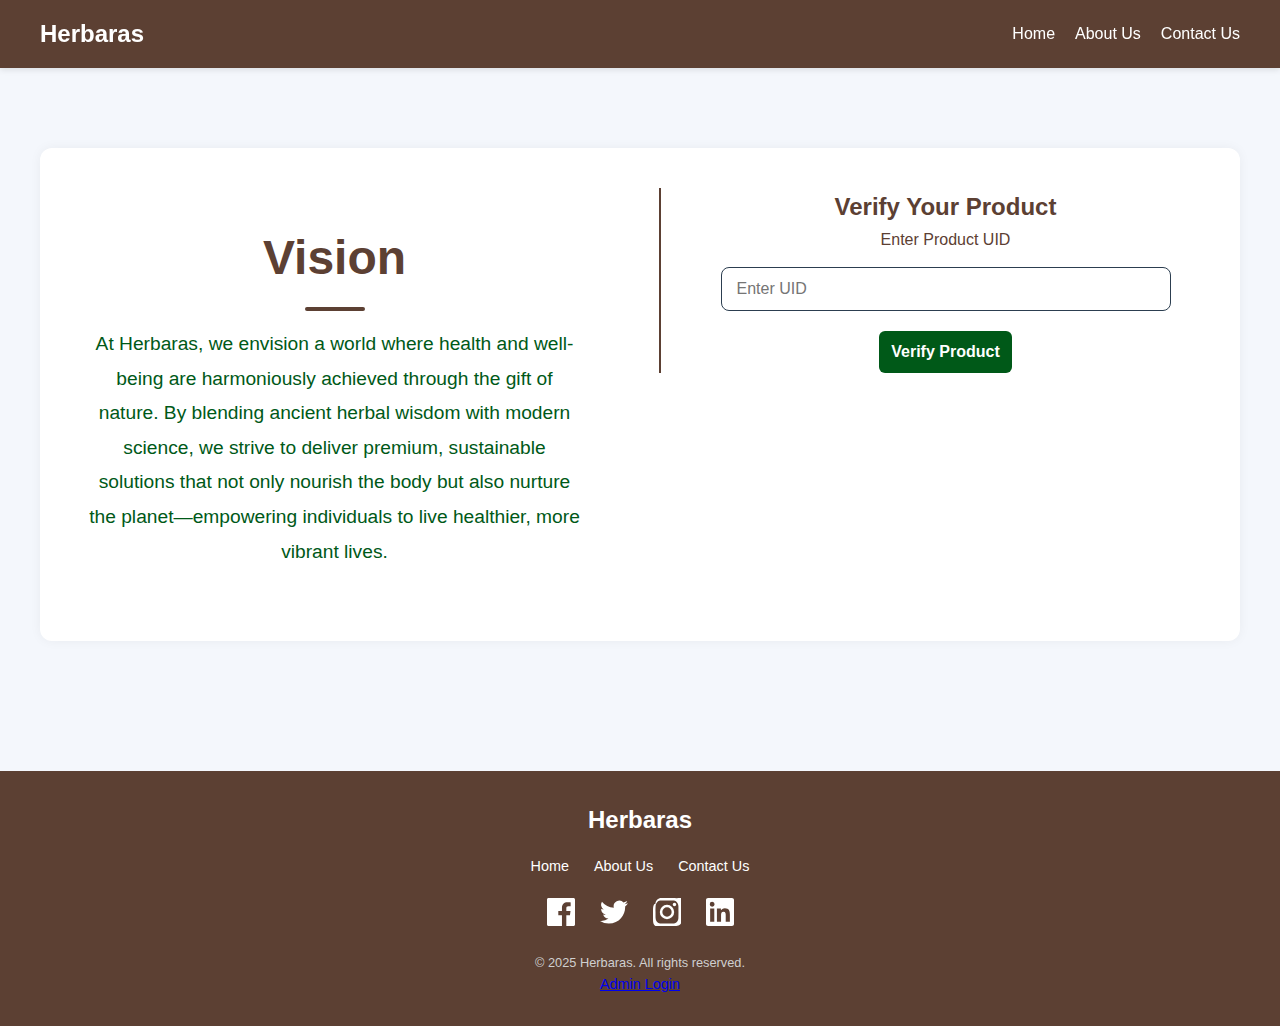
<file: index.html>
<!DOCTYPE html>
<html lang="en">
  <head>
    <meta charset="UTF-8" />
    <meta name="viewport" content="width=device-width, initial-scale=1.0" />
    <title>Herbaras - Product Authentication</title>
    <link rel="stylesheet" href="css/styles.css" />
  </head>

  <body>
    <!-- Navbar -->
    <nav class="navbar">
      <div class="navbar-container">
        <div class="navbar-brand">Herbaras</div>

        <div class="hamburger" id="hamburger">
          <span></span>
          <span></span>
          <span></span>
        </div>

        <ul class="navbar-links" id="navbarLinks">
          <li><a href="index.html">Home</a></li>
          <li><a href="about.html" >About Us</a></li>
          <li><a href="contact.html">Contact Us</a></li>
        </ul>
      </div>
    </nav>

    <!-- Main Section -->
    <section class="main-section">
      <div class="container two-column">
        <!-- Left Column: Vision -->
        <div class="left-column">
          <h1 class="vision-heading">Vision</h1>
          <p class="vision-text">
            At Herbaras, we envision a world where health and well-being are
            harmoniously achieved through the gift of nature. By blending
            ancient herbal wisdom with modern science, we strive to deliver
            premium, sustainable solutions that not only nourish the body but
            also nurture the planet—empowering individuals to live healthier,
            more vibrant lives.
          </p>
        </div>

        <!-- Right Column: Verification Form -->
        <div class="right-column">
          <h2>Verify Your Product</h2>
          <form id="verification-form">
            <div class="form-group">
              <label for="uid">Enter Product UID</label>
              <input
                type="text"
                id="uid"
                name="uid"
                placeholder="Enter UID"
                required
              />
            </div>
            <div class="verify-button-wrapper">
              <button type="submit" class="btn btn-primary">
                Verify Product
              </button>
            </div>
          </form>

          <!-- Success Result -->
          <div id="result-container" class="hidden">
            <div id="result-success" class="result-box success hidden">
              <div class="icon" style="font-size: 48px">✅</div>
              <h3>Authentic Product</h3>
              <div class="product-details">
                <p>
                  <strong>Product Name:</strong> <span id="product-name"></span>
                </p>
                <p><strong>UID:</strong> <span id="product-uid"></span></p>
                <p>
                  <strong>Description:</strong>
                  <span id="product-description"></span>
                </p>
              </div>
            </div>

            <!-- Error Result -->
            <div id="result-error" class="result-box error hidden">
              <div class="icon">❌</div>
              <h3>Invalid UID</h3>
            </div>
          </div>
        </div>
      </div>
    </section>

    <!-- Footer -->
    <footer class="footer">
      <div class="footer-container">
        <div class="footer-brand">Herbaras</div>
        <ul class="footer-links">
          <li><a href="index.html">Home</a></li>
          <li><a href="about.html">About Us</a></li>
          <li><a href="contact.html">Contact Us</a></li>
        </ul>
        <div class="footer-socials">
          <!-- Facebook -->
          <a
            href="https://facebook.com/yourpage"
            target="_blank"
            aria-label="Facebook"
            rel="noopener noreferrer"
          >
            <svg
              xmlns="http://www.w3.org/2000/svg"
              width="24"
              height="24"
              fill="#ffffff"
              viewBox="0 0 24 24"
            >
              <path
                d="M22.675 0h-21.35C.59 0 0 .593 0 1.326v21.348C0 23.406.59 24 1.325 24h11.494v-9.294H9.691v-3.622h3.128V8.413c0-3.1 1.894-4.788 4.66-4.788 1.325 0 2.466.099 2.797.143v3.24l-1.918.001c-1.504 0-1.795.715-1.795 1.763v2.313h3.588l-.467 3.622h-3.121V24h6.116C23.406 24 24 23.406 24 22.674V1.326C24 .593 23.406 0 22.675 0z"
              />
            </svg>
          </a>

          <!-- Twitter -->
          <a
            href="https://twitter.com/yourpage"
            target="_blank"
            aria-label="Twitter"
            rel="noopener noreferrer"
          >
            <svg
              xmlns="http://www.w3.org/2000/svg"
              width="24"
              height="24"
              fill="#ffffff"
              viewBox="0 0 24 24"
            >
              <path
                d="M24 4.557a9.83 9.83 0 01-2.828.775 4.932 4.932 0 002.165-2.724 9.864 9.864 0 01-3.127 1.196 4.916 4.916 0 00-8.37 4.482A13.94 13.94 0 011.671 3.149 4.916 4.916 0 003.195 9.86a4.9 4.9 0 01-2.228-.616v.062a4.917 4.917 0 003.946 4.814 4.903 4.903 0 01-2.224.084 4.919 4.919 0 004.588 3.417 9.865 9.865 0 01-6.102 2.105c-.396 0-.787-.023-1.17-.069a13.945 13.945 0 007.557 2.212c9.054 0 14.001-7.502 14.001-14.002 0-.213-.005-.425-.014-.636A10.012 10.012 0 0024 4.557z"
              />
            </svg>
          </a>

          <!-- Instagram -->
          <a
            href="https://instagram.com/yourpage"
            target="_blank"
            aria-label="Instagram"
            rel="noopener noreferrer"
          >
            <svg
              xmlns="http://www.w3.org/2000/svg"
              width="24"
              height="24"
              fill="#ffffff"
              viewBox="0 0 24 24"
            >
              <path
                d="M12 2.163c3.204 0 3.584.012 4.85.07 1.366.062 2.633.345 3.608 1.32.974.974 1.257 2.242 1.32 3.608.058 1.266.069 1.645.069 4.85s-.012 3.584-.07 4.85c-.062 1.366-.345 2.633-1.32 3.608-.974.975-2.242 1.257-3.608 1.32-1.266.058-1.645.069-4.85.069s-3.584-.012-4.85-.07c-1.366-.062-2.633-.345-3.608-1.32-.975-.974-1.257-2.242-1.32-3.608C2.175 15.647 2.163 15.268 2.163 12s.012-3.584.07-4.85c.062-1.366.345-2.633 1.32-3.608C4.527 2.578 5.795 2.295 7.16 2.233 8.426 2.175 8.805 2.163 12 2.163zm0-2.163C8.736 0 8.332.012 7.052.07 5.77.127 4.562.438 3.508 1.491 2.455 2.545 2.144 3.753 2.086 5.035.012 5.237 0 8.736 0 12c0 3.264.012 6.763.07 7.945.058 1.282.37 2.49 1.423 3.543 1.054 1.054 2.262 1.365 3.544 1.423C8.332 23.988 8.736 24 12 24c3.264 0 6.763-.012 7.945-.07 1.282-.058 2.49-.37 3.543-1.423 1.054-1.053 1.365-2.261 1.423-3.543.058-1.282.07-4.681.07-7.945 0-3.264-.012-6.763-.07-7.945-.058-1.282-.37-2.49-1.423-3.543C20.49.438 19.282.127 18 .07 16.718.012 16.314 0 12 0z"
              />
              <path
                d="M12 5.838a6.162 6.162 0 100 12.324 6.162 6.162 0 000-12.324zm0 10.162a3.999 3.999 0 110-7.998 3.999 3.999 0 010 7.998z"
              />
              <circle cx="18.406" cy="5.594" r="1.44" />
            </svg>
          </a>

          <!-- LinkedIn -->
          <a
            href="https://linkedin.com/yourpage"
            target="_blank"
            aria-label="LinkedIn"
            rel="noopener noreferrer"
          >
            <svg
              xmlns="http://www.w3.org/2000/svg"
              width="24"
              height="24"
              fill="#ffffff"
              viewBox="0 0 24 24"
            >
              <path
                d="M20.447 20.452h-3.554v-5.569c0-1.327-.026-3.037-1.851-3.037-1.851 0-2.134 1.445-2.134 2.938v5.668H9.358V9h3.414v1.561h.047c.476-.9 1.637-1.85 3.37-1.85 3.605 0 4.271 2.373 4.271 5.455v6.286zM5.337 7.433a2.07 2.07 0 110-4.139 2.07 2.07 0 010 4.139zm1.777 13.019H3.56V9h3.554v11.452zM22.225 0H1.771C.792 0 0 .774 0 1.726v20.547C0 23.227.792 24 1.771 24h20.451C23.2 24 24 23.227 24 22.274V1.726C24 .774 23.2 0 22.225 0z"
              />
            </svg>
          </a>
        </div>
        <p class="footer-copy">&copy; 2025 Herbaras. All rights reserved.</p>
        <a href="admin/login.php" class="admin-link">Admin Login</a>
      </div>
    </footer>

    <script src="js/script.js"></script>
  </body>
</html>
</file>
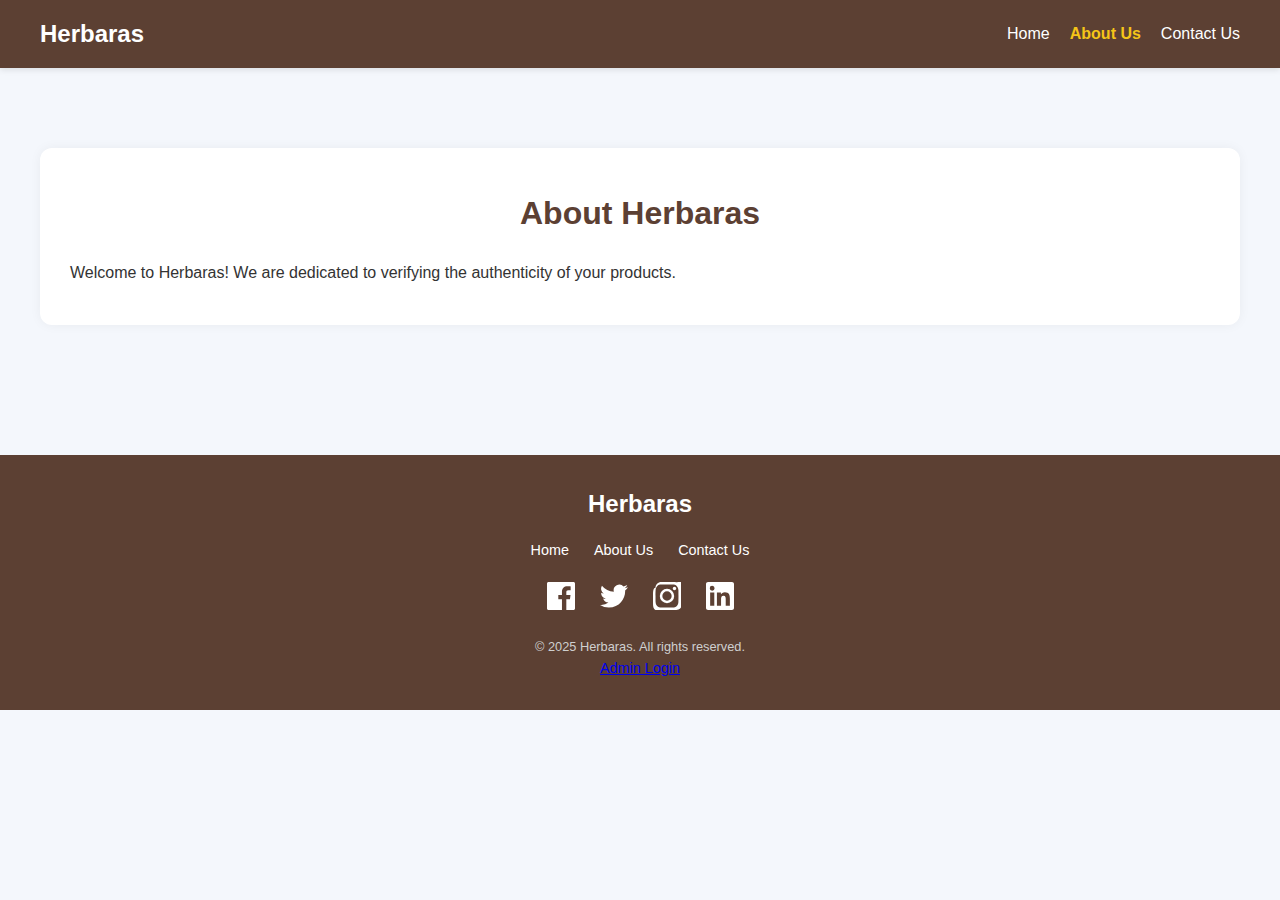
<file: about.html>
<!DOCTYPE html>
<html lang="en">
<head>
  <meta charset="UTF-8" />
  <meta name="viewport" content="width=device-width, initial-scale=1" />
  <title>About Us - Herbaras</title>
  <link rel="stylesheet" href="css/styles.css" />
</head>
<body style="background-color: #f4f7fc; color: #333; font-family: 'Segoe UI', Tahoma, Geneva, Verdana, sans-serif; margin: 0; padding: 0;">

  <!-- Navbar -->
  <nav style="width: 100%; background-color: #5C4033; padding: 15px 20px; box-shadow: 0 2px 6px rgba(0, 0, 0, 0.1); position: sticky; top: 0; z-index: 999;">
    <div style="max-width: 1200px; margin: 0 auto; display: flex; justify-content: space-between; align-items: center;">
      <div style="color: #ffffff; font-size: 1.5rem; font-weight: bold;">Herbaras</div>
      <ul style="list-style: none; display: flex; gap: 20px; margin: 0; padding: 0;">
        <li><a href="index.html" style="color: #ffffff; text-decoration: none; font-size: 1rem;">Home</a></li>
        <li><a href="about.html" style="color: #f5c518; text-decoration: none; font-size: 1rem; font-weight: bold;">About Us</a></li>
        <li><a href="contact.html" style="color: #ffffff; text-decoration: none; font-size: 1rem;">Contact Us</a></li>
         <!-- <li><a href="login.html" style="color: #ffffff; text-decoration: none; font-size: 1rem;">Login</a></li>   -->
      </ul>
    </div>
  </nav>

  <!-- Main Content -->
  <section style="padding: 80px 20px; display: flex; justify-content: center; align-items: flex-start;">
    <div style="width: 100%; max-width: 1200px; padding: 40px 30px; background-color: white; border-radius: 12px; box-shadow: 0 0 12px rgba(0, 0, 0, 0.05);">
      <h2 style="font-size: 2rem; margin-bottom: 20px;">About Herbaras</h2>
      <p style="font-size: 1rem; line-height: 1.6;">Welcome to Herbaras! We are dedicated to verifying the authenticity of your products.</p>
      <!-- Add more about info here -->
    </div>  
  </section>
     <!-- Footer -->
    <footer class="footer">
      <div class="footer-container">
        <div class="footer-brand">Herbaras</div>
        <ul class="footer-links">
          <li><a href="index.html">Home</a></li>
          <li><a href="about.html">About Us</a></li>
          <li><a href="contact.html">Contact Us</a></li>
        </ul>
        <div class="footer-socials">
          <!-- Facebook -->
          <a href="https://facebook.com/yourpage" target="_blank" aria-label="Facebook" rel="noopener noreferrer">
            <svg xmlns="http://www.w3.org/2000/svg" width="24" height="24" fill="#ffffff" viewBox="0 0 24 24">
              <path d="M22.675 0h-21.35C.59 0 0 .593 0 1.326v21.348C0 23.406.59 24 1.325 24h11.494v-9.294H9.691v-3.622h3.128V8.413c0-3.1 1.894-4.788 4.66-4.788 1.325 0 2.466.099 2.797.143v3.24l-1.918.001c-1.504 0-1.795.715-1.795 1.763v2.313h3.588l-.467 3.622h-3.121V24h6.116C23.406 24 24 23.406 24 22.674V1.326C24 .593 23.406 0 22.675 0z" />
            </svg>
          </a>

          <!-- Twitter -->
          <a href="https://twitter.com/yourpage" target="_blank" aria-label="Twitter" rel="noopener noreferrer">
            <svg xmlns="http://www.w3.org/2000/svg" width="24" height="24" fill="#ffffff" viewBox="0 0 24 24">
              <path d="M24 4.557a9.83 9.83 0 01-2.828.775 4.932 4.932 0 002.165-2.724 9.864 9.864 0 01-3.127 1.196 4.916 4.916 0 00-8.37 4.482A13.94 13.94 0 011.671 3.149 4.916 4.916 0 003.195 9.86a4.9 4.9 0 01-2.228-.616v.062a4.917 4.917 0 003.946 4.814 4.903 4.903 0 01-2.224.084 4.919 4.919 0 004.588 3.417 9.865 9.865 0 01-6.102 2.105c-.396 0-.787-.023-1.17-.069a13.945 13.945 0 007.557 2.212c9.054 0 14.001-7.502 14.001-14.002 0-.213-.005-.425-.014-.636A10.012 10.012 0 0024 4.557z" />
            </svg>
          </a>

          <!-- Instagram -->
          <a href="https://instagram.com/yourpage" target="_blank" aria-label="Instagram" rel="noopener noreferrer">
            <svg xmlns="http://www.w3.org/2000/svg" width="24" height="24" fill="#ffffff" viewBox="0 0 24 24">
              <path d="M12 2.163c3.204 0 3.584.012 4.85.07 1.366.062 2.633.345 3.608 1.32.974.974 1.257 2.242 1.32 3.608.058 1.266.069 1.645.069 4.85s-.012 3.584-.07 4.85c-.062 1.366-.345 2.633-1.32 3.608-.974.975-2.242 1.257-3.608 1.32-1.266.058-1.645.069-4.85.069s-3.584-.012-4.85-.07c-1.366-.062-2.633-.345-3.608-1.32-.975-.974-1.257-2.242-1.32-3.608C2.175 15.647 2.163 15.268 2.163 12s.012-3.584.07-4.85c.062-1.366.345-2.633 1.32-3.608C4.527 2.578 5.795 2.295 7.16 2.233 8.426 2.175 8.805 2.163 12 2.163zm0-2.163C8.736 0 8.332.012 7.052.07 5.77.127 4.562.438 3.508 1.491 2.455 2.545 2.144 3.753 2.086 5.035.012 5.237 0 8.736 0 12c0 3.264.012 6.763.07 7.945.058 1.282.37 2.49 1.423 3.543 1.054 1.054 2.262 1.365 3.544 1.423C8.332 23.988 8.736 24 12 24c3.264 0 6.763-.012 7.945-.07 1.282-.058 2.49-.37 3.543-1.423 1.054-1.053 1.365-2.261 1.423-3.543.058-1.282.07-4.681.07-7.945 0-3.264-.012-6.763-.07-7.945-.058-1.282-.37-2.49-1.423-3.543C20.49.438 19.282.127 18 .07 16.718.012 16.314 0 12 0z" />
              <path d="M12 5.838a6.162 6.162 0 100 12.324 6.162 6.162 0 000-12.324zm0 10.162a3.999 3.999 0 110-7.998 3.999 3.999 0 010 7.998z" />
              <circle cx="18.406" cy="5.594" r="1.44" />
            </svg>
          </a>

          <!-- LinkedIn -->
          <a href="https://linkedin.com/yourpage" target="_blank" aria-label="LinkedIn" rel="noopener noreferrer">
            <svg xmlns="http://www.w3.org/2000/svg" width="24" height="24" fill="#ffffff" viewBox="0 0 24 24">
              <path d="M20.447 20.452h-3.554v-5.569c0-1.327-.026-3.037-1.851-3.037-1.851 0-2.134 1.445-2.134 2.938v5.668H9.358V9h3.414v1.561h.047c.476-.9 1.637-1.85 3.37-1.85 3.605 0 4.271 2.373 4.271 5.455v6.286zM5.337 7.433a2.07 2.07 0 110-4.139 2.07 2.07 0 010 4.139zm1.777 13.019H3.56V9h3.554v11.452zM22.225 0H1.771C.792 0 0 .774 0 1.726v20.547C0 23.227.792 24 1.771 24h20.451C23.2 24 24 23.227 24 22.274V1.726C24 .774 23.2 0 22.225 0z" />
            </svg>
          </a>
        </div>
        <p class="footer-copy">&copy; 2025 Herbaras. All rights reserved.</p>
        <a href="admin/login.php" class="admin-link">Admin Login</a>
      </div>
    </footer>

</body>
</html>
</file>
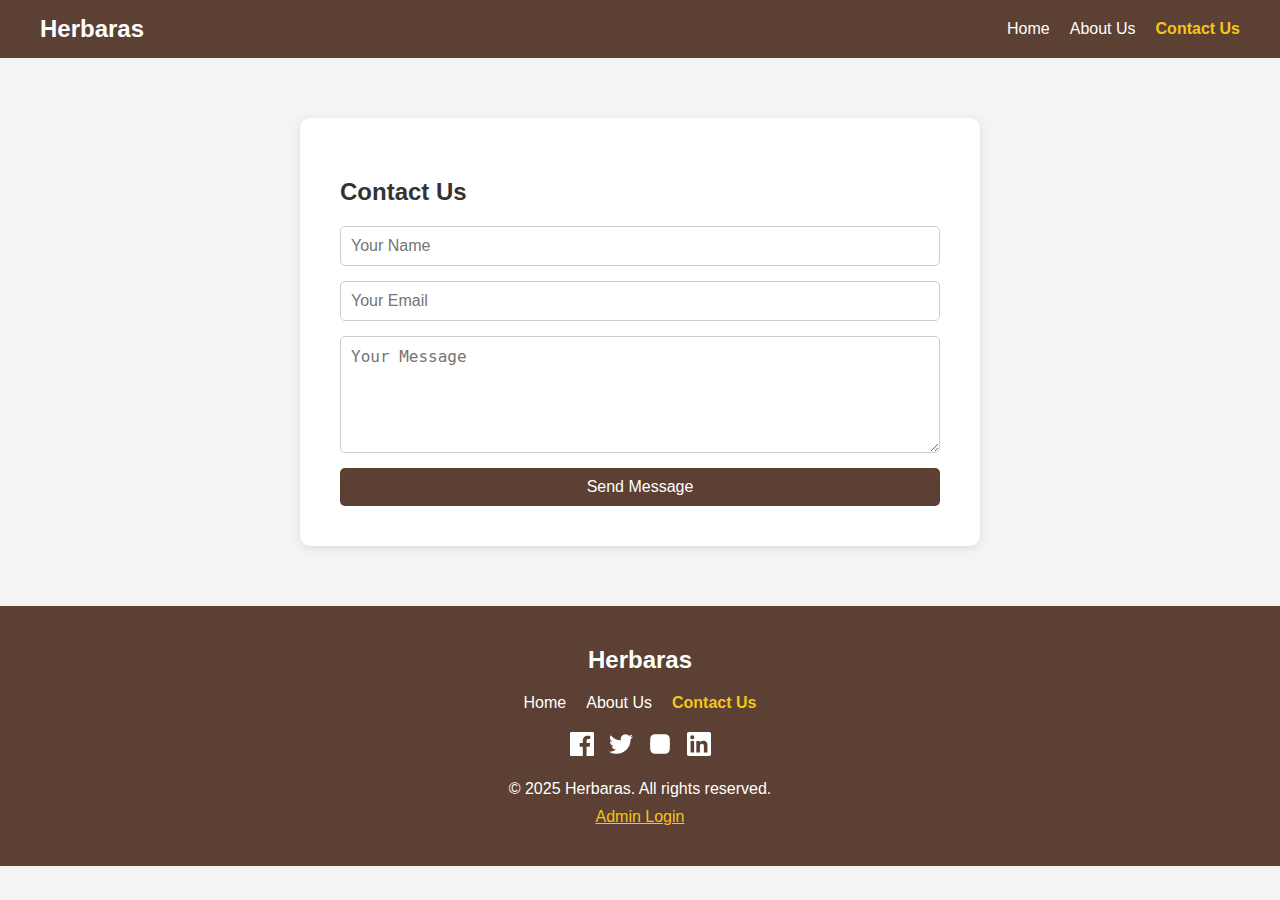
<file: contact.html>
<!DOCTYPE html>
<html lang="en">
<head>
  <meta charset="UTF-8" />
  <meta name="viewport" content="width=device-width, initial-scale=1" />
  <title>Contact Us - Herbaras</title>
</head>
<body style="margin:0; font-family: Arial, sans-serif; background-color: #f4f4f4; color: #333;">

  <!-- Navbar -->
  <nav style="background-color: #5C4033; padding: 15px 20px;">
    <div style="max-width: 1200px; margin: 0 auto; display: flex; justify-content: space-between; align-items: center;">
      <div style="color: #fff; font-size: 1.5rem; font-weight: bold;">Herbaras</div>
      <ul style="list-style: none; display: flex; margin: 0; padding: 0; gap: 20px;">
        <li><a href="index.html" style="color: #fff; text-decoration: none;">Home</a></li>
        <li><a href="about.html" style="color: #fff; text-decoration: none;">About Us</a></li>
        <li><a href="contact.html" style="color: #f5c518; font-weight: bold; text-decoration: none;">Contact Us</a></li>
        <!-- <li><a href="login.html" style="color: #fff; text-decoration: none;">Login</a></li> -->
      </ul>
    </div>
  </nav>

  <!-- Main Section -->
  <section style="padding: 60px 20px; display: flex; justify-content: center;">
    <div style="background: #fff; padding: 40px; border-radius: 10px; max-width: 600px; width: 100%; box-shadow: 0 2px 10px rgba(0,0,0,0.1);">
      <h2 style="margin-bottom: 20px;">Contact Us</h2>
      <form id="contactForm" style="display: flex; flex-direction: column; gap: 15px;">
        <input type="text" placeholder="Your Name" required style="padding: 10px; font-size: 1rem; border: 1px solid #ccc; border-radius: 5px;" />
        <input type="email" placeholder="Your Email" required style="padding: 10px; font-size: 1rem; border: 1px solid #ccc; border-radius: 5px;" />
        <textarea placeholder="Your Message" rows="5" required style="padding: 10px; font-size: 1rem; border: 1px solid #ccc; border-radius: 5px;"></textarea>
        <button type="submit" style="padding: 10px; font-size: 1rem; background-color: #5C4033; color: white; border: none; border-radius: 5px; cursor: pointer;">Send Message</button>
      </form>
    </div>
  </section>

  <!-- Footer -->
  <footer style="background-color: #5C4033; color: white; padding: 40px 20px;">
    <div style="max-width: 1200px; margin: auto; text-align: center;">
      <div style="font-size: 1.5rem; font-weight: bold; margin-bottom: 20px;">Herbaras</div>
      <ul style="list-style: none; padding: 0; margin: 0 0 20px; display: flex; justify-content: center; gap: 20px;">
        <li><a href="index.html" style="color: white; text-decoration: none;">Home</a></li>
        <li><a href="about.html" style="color: white; text-decoration: none;">About Us</a></li>
        <li><a href="contact.html" style="color: #f5c518; font-weight: bold; text-decoration: none;">Contact Us</a></li>
      </ul>
      <div style="display: flex; justify-content: center; gap: 15px; margin-bottom: 20px;">
        <!-- Social Icons -->
        <a href="https://facebook.com/yourpage" target="_blank" aria-label="Facebook" rel="noopener noreferrer">
          <svg xmlns="http://www.w3.org/2000/svg" width="24" height="24" fill="#ffffff" viewBox="0 0 24 24">
            <path d="M22.675 0h-21.35C.59 0 0 .593 0 1.326v21.348C0 23.406.59 24 1.325 24h11.494v-9.294H9.691v-3.622h3.128V8.413c0-3.1 1.894-4.788 4.66-4.788 1.325 0 2.466.099 2.797.143v3.24l-1.918.001c-1.504 0-1.795.715-1.795 1.763v2.313h3.588l-.467 3.622h-3.121V24h6.116C23.406 24 24 23.406 24 22.674V1.326C24 .593 23.406 0 22.675 0z" />
          </svg>
        </a>
        <a href="https://twitter.com/yourpage" target="_blank" aria-label="Twitter" rel="noopener noreferrer">
          <svg xmlns="http://www.w3.org/2000/svg" width="24" height="24" fill="#ffffff" viewBox="0 0 24 24">
            <path d="M24 4.557a9.83 9.83 0 01-2.828.775 4.932 4.932 0 002.165-2.724 9.864 9.864 0 01-3.127 1.196 4.916 4.916 0 00-8.37 4.482A13.94 13.94 0 011.671 3.149 4.916 4.916 0 003.195 9.86a4.9 4.9 0 01-2.228-.616v.062a4.917 4.917 0 003.946 4.814 4.903 4.903 0 01-2.224.084 4.919 4.919 0 004.588 3.417 9.865 9.865 0 01-6.102 2.105c-.396 0-.787-.023-1.17-.069a13.945 13.945 0 007.557 2.212c9.054 0 14.001-7.502 14.001-14.002 0-.213-.005-.425-.014-.636A10.012 10.012 0 0024 4.557z" />
          </svg>
        </a>
        <a href="https://instagram.com/yourpage" target="_blank" aria-label="Instagram" rel="noopener noreferrer">
          <svg xmlns="http://www.w3.org/2000/svg" width="24" height="24" fill="#ffffff" viewBox="0 0 24 24">
            <path d="M12 2.163c3.204 0 3.584.012 4.85.07 1.366.062 2.633.345 3.608 1.32.974.974 1.257 2.242 1.32 3.608.058 1.266.069 1.645.069 4.85s-.012 3.584-.07 4.85c-.062 1.366-.345 2.633-1.32 3.608-.974.975-2.242 1.257-3.608 1.32-1.266.058-1.645.069-4.85.069s-3.584-.012-4.85-.07c-1.366-.062-2.633-.345-3.608-1.32-.975-.974-1.257-2.242-1.32-3.608C2.175 15.647 2.163 15.268 2.163 12s.012-3.584.07-4.85c.062-1.366.345-2.633 1.32-3.608C4.527 2.578 5.795 2.295 7.16 2.233 8.426 2.175 8.805 2.163 12 2.163z"/>
            <path d="M12 5.838a6.162 6.162 0 100 12.324 6.162 6.162 0 000-12.324zm0 10.162a3.999 3.999 0 110-7.998 3.999 3.999 0 010 7.998z"/>
            <circle cx="18.406" cy="5.594" r="1.44"/>
          </svg>
        </a>
        <a href="https://linkedin.com/yourpage" target="_blank" aria-label="LinkedIn" rel="noopener noreferrer">
          <svg xmlns="http://www.w3.org/2000/svg" width="24" height="24" fill="#ffffff" viewBox="0 0 24 24">
            <path d="M20.447 20.452h-3.554v-5.569c0-1.327-.026-3.037-1.851-3.037-1.851 0-2.134 1.445-2.134 2.938v5.668H9.358V9h3.414v1.561h.047c.476-.9 1.637-1.85 3.37-1.85 3.605 0 4.271 2.373 4.271 5.455v6.286zM5.337 7.433a2.07 2.07 0 110-4.139 2.07 2.07 0 010 4.139zm1.777 13.019H3.56V9h3.554v11.452zM22.225 0H1.771C.792 0 0 .774 0 1.726v20.547C0 23.227.792 24 1.771 24h20.451C23.2 24 24 23.227 24 22.274V1.726C24 .774 23.2 0 22.225 0z"/>
          </svg>
        </a>
      </div>
      <p style="margin: 0 0 10px;">&copy; 2025 Herbaras. All rights reserved.</p>
      <a href="admin/login.php" style="color: #f5c518; text-decoration: underline;">Admin Login</a>
    </div>
  </footer>

</body>
</html>
</file>
<file: css/styles.css>
:root {
    --primary-color: #3498db;
    --secondary-color: #2ecc71;
    --danger-color: #e74c3c;
    --dark-color: #2c3e50;
    --light-color: #ecf0f1;
    --border-color: #ddd;
    --success-bg: rgba(46, 204, 113, 0.1);
    --error-bg: rgba(231, 76, 60, 0.1);
    --brand-brown: #5C4033;
    --brand-yellow: #f5c518;
}

* {
    margin: 0;
    padding: 0;
    box-sizing: border-box;
    font-family: 'Segoe UI', Tahoma, Geneva, Verdana, sans-serif;
}

body {
    background-color: #f4f7fc;
    color: #333;
    min-height: 100vh;
    line-height: 1.6;
}

/* ---------- Navbar ---------- */
.navbar {
    width: 100%;
    background-color: var(--brand-brown);
    padding: 15px 20px;
    box-shadow: 0 2px 6px rgba(0, 0, 0, 0.1);
    position: sticky;
    top: 0;
    z-index: 999;
}

.navbar-container {
    max-width: 1200px;
    margin: 0 auto;
    display: flex;
    justify-content: space-between;
    align-items: center;
}

.navbar-brand {
    color: #ffffff;
    font-size: 1.5rem;
    font-weight: bold;
}

.navbar-links {
    list-style: none;
    display: flex;
    gap: 20px;
}

.navbar-links li a {
    color: #ffffff;
    text-decoration: none;
    font-size: 1rem;
    transition: color 0.3s;
}

.navbar-links li a:hover {
    color: var(--brand-yellow);
}

@media (max-width: 768px) {
    .navbar-container {
        flex-direction: column;
        align-items: flex-start;
    }

    .navbar-links {
        flex-direction: column;
        gap: 10px;
        margin-top: 10px;
    }
}
.navbar-links li a.active {
    font-weight: bold;
    color: var(--brand-yellow);
}


/* ---------- Layout ---------- */
.container {
    width: 100%;
    max-width: 1200px;
    margin: 0 auto;
    padding: 40px 30px;
    background-color: white;
    border-radius: 12px;
    box-shadow: 0 0 12px rgba(0, 0, 0, 0.05);
}

.main-section {
    padding: 80px 20px;
    display: flex;
    justify-content: center;
    align-items: flex-start;
}

.two-column {
    display: flex;
    flex-wrap: wrap;
    gap: 40px;
    justify-content: space-between;
    align-items: flex-start;
}

.left-column,
.right-column {
    flex: 1;
    min-width: 300px;
}

.left-column {
    padding-right: 20px;
}

.right-column {
    padding-left: 20px;
    border-left: 2px solid var(--brand-brown);
    
}

.right-column,
label,
h2 {
  color: #5C4033;
  text-align: center;
}


@media (max-width: 768px) {
    .two-column {
        flex-direction: column;
    }

    .left-column,
    .right-column {
        padding: 0;
        border: none;
    }
}



/* ---------- Vision Section ---------- */
.vision-heading {
    font-size: 3rem;
    text-align: center;
    font-weight: 800;
    color: var(--brand-brown);
    margin-top: 2rem;
    margin-bottom: 1rem;
    position: relative;
}

.vision-heading::after {
    content: '';
    display: block;
    width: 60px;
    height: 4px;
    background-color: var(--brand-brown);
    margin: 10px auto 0;
    border-radius: 2px;
}

.vision-text {
    font-size: 1.2rem;
    line-height: 1.8;
    max-width: 900px;
    margin: 0 auto 2rem auto;
    text-align: center;
    color: #005918;
    padding: 0 1rem;
}

/* ---------- Form & Buttons ---------- */
input[type="text"],
input[type="email"],
input[type="password"],
textarea {
    width: 100%;
    max-width: 450px;   
    margin: 15px auto;
    padding: 12px 15px;
    border: 1.5px solid var(--dark-color);
    border-radius: 8px;
    font-size: 1rem;
    display: block;
    transition: border-color 0.3s ease, box-shadow 0.3s;
    resize: vertical;
}

input:focus,
textarea:focus {
    border-color: var(--brand-yellow);
    box-shadow: 0 0 8px rgba(245, 197, 24, 0.6);
    outline: none;
}

.verify-button-wrapper {
    display: flex;  
    justify-content: center;
    margin-top: 20px;
}

button,
.btn {
    padding: 12px;
    background-color: #005918;
    color: white;
    border: none;
    border-radius: 6px;
    font-size: 1rem;
    font-weight: 600;
    cursor: pointer;
    transition: background-color 0.3s;
    display: inline-block;
}

button:hover,
.btn:hover {
    background-color: #259e45;
}

/* ---------- Verification / Result Box ---------- */
.hidden {
    display: none;
}

.verified-box,
.result-box {
    background-color: white;
    border-radius: 8px;
    padding: 30px;
    margin-bottom: 30px;
    animation: fadeIn 0.5s ease-in-out;
    box-shadow: 0 2px 10px rgba(0, 0, 0, 0.1);
}


.checkmark-wrapper {
    display: flex;
    flex-direction: column;
    align-items: center;
}

.checkmark-circle {
    width: 250px; /* increased from 80px */
    height: 180px;
    border: 6px solid #4BB543; /* thicker border */
}

.checkmark-stem {
    width: 6px; /* thicker line */
    height: 40px;
    top: 35%;
    left: 48%;
    transform: rotate(45deg);
}

.checkmark-kick {
    width: 6px;
    height: 25px;
    top: 58%;
    left: 40%;
    transform: rotate(-45deg);
}


.verified-text {
    margin-top: 10px;
    font-weight: bold;
    color: #4BB543;
    font-size: 1.2rem;
}

.result-box.success {
    border-left: 5px solid var(--secondary-color);
    background-color: var(--success-bg);
}

.result-box.error {
    border-left: 5px solid var(--danger-color);
    background-color: var(--error-bg);
}

.product-details {
    text-align: left;
    margin-top: 20px;
}

.product-details p {
    margin-bottom: 10px;
    padding: 10px;
    border-bottom: 1px solid var(--border-color);
}

/* Animations */
@keyframes grow {
    to {
        opacity: 1;
    }
}

@keyframes pop {
    0% {
        transform: scale(0.6);
    }
    100% {
        transform: scale(1);
    }
}

@keyframes fadeIn {
    from {
        opacity: 0;
        transform: translateY(10px);
    }
    to {
        opacity: 1;
        transform: translateY(0);
    }
}

/* ---------- Footer ---------- */
.footer {
    background-color: var(--brand-brown);
    color: #ffffff;
    padding: 30px 20px;
    margin-top: 50px;
    text-align: center;
    font-size: 0.9rem;
}

.footer-container {
    max-width: 1200px;
    margin: 0 auto;
}

.footer-brand {
    font-size: 1.5rem;
    font-weight: bold;
    margin-bottom: 15px;
}

.footer-links {
    list-style: none;
    padding: 0;
    margin-bottom: 15px;
    display: flex;
    justify-content: center;
    gap: 25px;
    flex-wrap: wrap;
}

.footer-links li a {
    color: #ffffff;
    text-decoration: none;
    transition: color 0.3s ease;
}

.footer-links li a:hover {
    color: var(--brand-yellow);
}

.footer-copy {
    font-size: 0.8rem;
    color: #cfcfcf;
}

.footer-socials {
    margin: 20px 0;
    display: flex;
    justify-content: center;
    gap: 25px;
}

.footer-socials a {
    display: inline-block;
    transition: transform 0.3s ease, fill 0.3s ease;
}

.footer-socials a svg {
    fill: #ffffff;
    width: 28px;
    height: 28px;
}

.footer-socials a:hover svg {
    fill: var(--brand-yellow);
    transform: scale(1.1);
}
</file>
